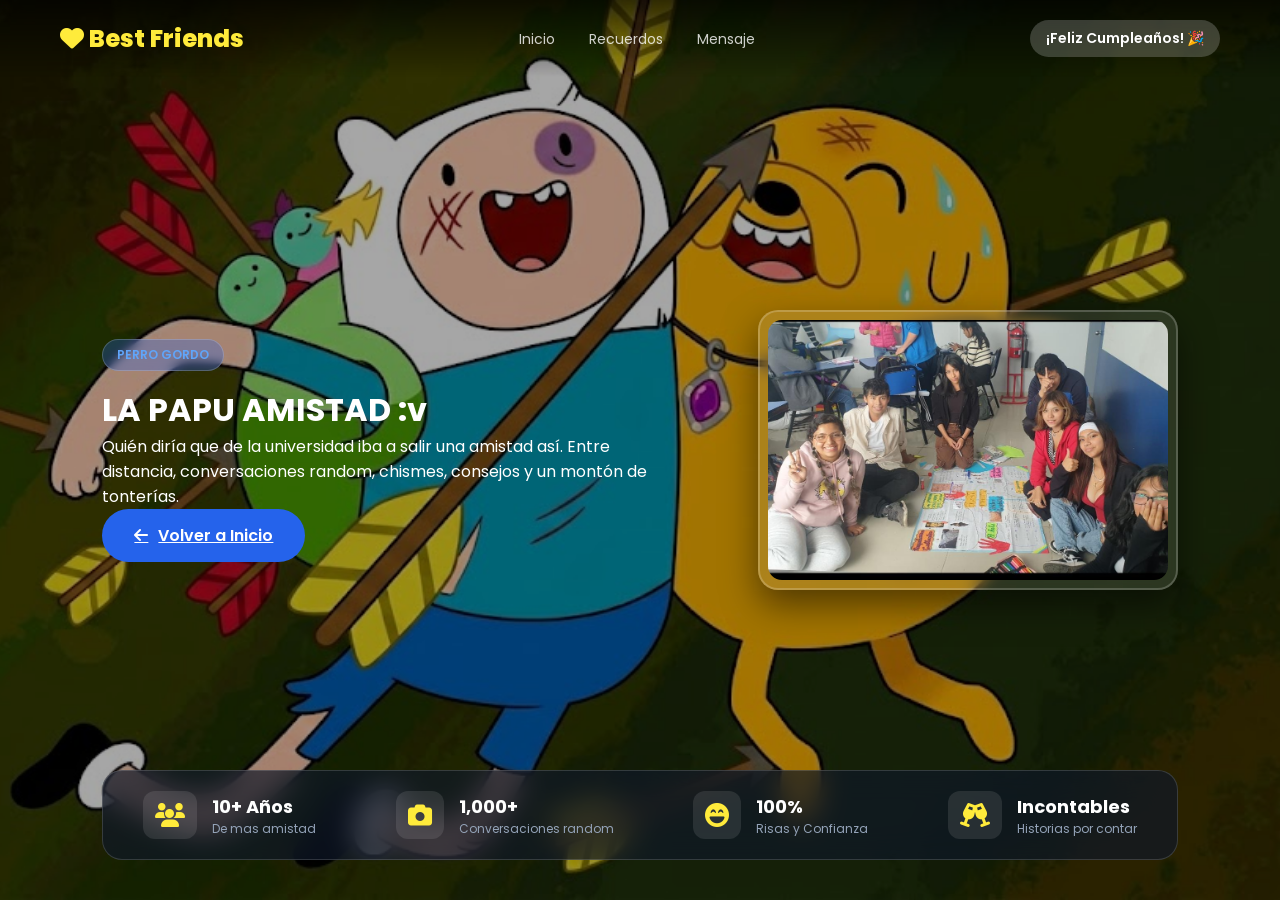
<file: recuerdos.html>
<!DOCTYPE html>
<html lang="es">
<head>
    <meta charset="UTF-8">
    <meta name="viewport" content="width=device-width, initial-scale=1.0">
    <title>Galeria de Recuerdos</title>
    <link rel="stylesheet" href="https://cdnjs.cloudflare.com/ajax/libs/font-awesome/6.4.0/css/all.min.css">
    <link rel="stylesheet" href="styles.css">
</head>
<body>

    <!-- Navbar -->
    <header class="navbar">
        <div class="logo">
            <i class="fa-solid fa-heart"></i> Best Friends
        </div>
        <nav>
            <a href="index.html">Inicio</a>
            <a href="recuerdos.html" class="active">Recuerdos</a>
            <a href="mensaje.html" class="active">Mensaje</a>
        </nav>
        <div class="user-greeting">¡Feliz Cumpleaños! 🎉</div>
    </header>

    <!-- Vista de Galería Principal (Estilo Dashboard) -->
    <div class="recuerdos-hero">
        <!-- Imagen A11 como fondo -->
        <img src="img/finn.jpeg" class="bg-img" alt="Foto Principal A11">

        <div class="recuerdos-content">
            <span class="badge"><i class="fa-solid fa-sparkles"></i>PERRO GORDO</span>
            <h1 class="title">LA PAPU AMISTAD :v</h1>
            <p class="description">
                 Quién diría que de la universidad iba a salir una amistad así. Entre distancia, conversaciones random, chismes, consejos y un montón de tonterías.
            </p>
            <a href="index.html" class="explore-btn"><i class="fa-solid fa-arrow-left"></i> Volver a Inicio</a>
        </div>
<!-- En la línea 38-40 -->
<div class="featured-card">
    <img src="img/A11.jpeg" id="imgA11" class="zoomable" alt="Foto A11">
</div>

<!-- Coloca este bloque al final de recuerdos.html, antes del </body> -->
<div id="imageModal" class="modal">
    <span class="close-modal">&times;</span>
    <img class="modal-content" id="imgExpanded">
</div>

<script src="script.js"></script>
</body>
</html>
        <!-- Panel Inferior de Estadísticas (Basado en la foto de referencia) -->
        <div class="stats-bar">
            <div class="stat-item">
                <i class="fa-solid fa-users"></i>
                <div>
                    <h3>10+ Años</h3>
                    <p>De mas amistad</p>
                </div>
            </div>
            <div class="stat-item">
                <i class="fa-solid fa-camera"></i>
                <div>
                    <h3>1,000+</h3>
                    <p>Conversaciones random</p>
                </div>
            </div>
            <div class="stat-item">
                <i class="fa-solid fa-face-laugh-beam"></i>
                <div>
                    <h3>100%</h3>
                    <p>Risas y Confianza</p>
                </div>
            </div>
            <div class="stat-item">
                <i class="fa-solid fa-glass-cheers"></i>
                <div>
                    <h3>Incontables</h3>
                    <p>Historias por contar</p>
                </div>
            </div>
        </div>
    </div>

</body>
</html>
</file>
<file: styles.css>
@import url('https://fonts.googleapis.com/css2?family=Poppins:wght@300;400;600;800&display=swap');

* {
    margin: 0;
    padding: 0;
    box-sizing: border-box;
    font-family: 'Poppins', sans-serif;
}

body {
    background-color: #0d1117;
    color: #fff;
    overflow: hidden;
    height: 100vh;
}

/* NAVBAR */
.navbar {
    position: fixed;
    top: 0;
    left: 0;
    width: 100%;
    padding: 20px 60px;
    display: flex;
    justify-content: space-between;
    align-items: center;
    z-index: 100;
    background: linear-gradient(to bottom, rgba(0, 0, 0, 0.7), transparent);
}

.navbar .logo {
    font-size: 24px;
    font-weight: 800;
    color: #ffeb3b;
    cursor: pointer;
}

.navbar nav a {
    color: #fff;
    text-decoration: none;
    margin: 0 15px;
    font-size: 14px;
    opacity: 0.8;
    transition: opacity 0.3s;
}

.navbar nav a:hover {
    opacity: 1;
}

.user-greeting {
    font-size: 14px;
    font-weight: 600;
    background: rgba(255, 255, 255, 0.2);
    padding: 8px 16px;
    border-radius: 20px;
    backdrop-filter: blur(5px);
    cursor: pointer;
}

/* SLIDER MAIN CONTAINER */
.slider-container {
    width: 100vw;
    height: 100vh;
    position: relative;
}

/* BACKGROUNDS & TEXTS */
.slider-container .background-list .item {
    position: absolute;
    inset: 0;
    opacity: 0;
    transition: opacity 0.8s ease-in-out;
    pointer-events: none;
    z-index: 1;
}

.slider-container .background-list .item.active {
    opacity: 1;
    pointer-events: auto;
}

/* FONDOS CON DEGRADADO PARA MEJOR LECTURA */
.bg-img {
    width: 100%;
    height: 100%;
    object-fit: cover;
    position: absolute;
    top: 0;
    left: 0;
    filter: brightness(0.65);
}

/* TEXTO DEL SLIDE */
.content {
    position: absolute;
    top: 35%;
    left: 8%;
    max-width: 550px;
    z-index: 10;
}

.content .subtitle {
    font-size: 14px;
    letter-spacing: 3px;
    color: #ffeb3b;
    font-weight: 600;
    margin-bottom: 10px;
    opacity: 0;
    transform: translateY(20px);
}

.content .title {
    font-size: 64px;
    font-weight: 800;
    line-height: 1.1;
    margin-bottom: 15px;
    text-shadow: 2px 2px 10px rgba(0,0,0,0.5);
    opacity: 0;
    transform: translateY(20px);
}

.content .description {
    font-size: 16px;
    line-height: 1.6;
    color: #e0e0e0;
    margin-bottom: 25px;
    opacity: 0;
    transform: translateY(20px);
}

.content .explore-btn {
    opacity: 0;
    transform: translateY(20px);
}

/* ANIMACIONES PARA TEXTO */
.slider-container .background-list .item.active .content .subtitle,
.slider-container .background-list .item.active .content .title,
.slider-container .background-list .item.active .content .description,
.slider-container .background-list .item.active .content .explore-btn {
    animation: showContent 0.5s ease-in-out forwards;
}

.slider-container .background-list .item.active .content .subtitle { animation-delay: 0.2s; }
.slider-container .background-list .item.active .content .title { animation-delay: 0.4s; }
.slider-container .background-list .item.active .content .description { animation-delay: 0.6s; }
.slider-container .background-list .item.active .content .explore-btn { animation-delay: 0.8s; }

@keyframes showContent {
    to {
        opacity: 1;
        transform: translateY(0);
    }
}

.explore-btn {
    padding: 14px 32px;
    background-color: #2563eb;
    color: white;
    border: none;
    border-radius: 30px;
    font-size: 16px;
    font-weight: 600;
    cursor: pointer;
    transition: background 0.3s, transform 0.2s;
    display: inline-flex;
    align-items: center;
    gap: 10px;
}

.explore-btn:hover {
    background-color: #1d4ed8;
    transform: translateY(-2px);
}

/* THUMBNAIL CONTAINER - El efecto de deslizamiento superpuesto */
.thumbnail-container {
    position: absolute;
    top: 50%;
    transform: translateY(-50%);
    right: 8%;
    width: 450px;
    height: 350px;
    display: flex;
    justify-content: flex-end;
    align-items: center;
    z-index: 20;
    pointer-events: none; /* Dejamos pasar clics al fondo, activamos puntero solo en tarjetas */
}

/* TARJETAS PEQUEÑAS DE RECUERDOS */
.thumbnail-card {
    position: absolute;
    width: 220px;
    height: 300px;
    border-radius: 20px;
    overflow: hidden;
    box-shadow: 0 15px 45px rgba(0, 0, 0, 0.7);
    border: 2px solid rgba(255, 255, 255, 0.15);
    transition: transform 0.5s ease, opacity 0.5s ease;
    cursor: pointer;
    pointer-events: auto; /* Activamos puntero aquí */
}

/* ESTADOS DE DESLIZAMIENTO DE LAS TARJETAS */
.thumbnail-card.active {
    transform: translate(0, 0) scale(1);
    opacity: 1;
    z-index: 5;
}

/* Tarjetas siguientes (deslizadas a la derecha y hacia abajo) */
.thumbnail-card:not(.active):nth-child(2) {
    transform: translate(40px, 40px) scale(0.9);
    opacity: 0.8;
    z-index: 4;
}

.thumbnail-card:not(.active):nth-child(3) {
    transform: translate(80px, 80px) scale(0.8);
    opacity: 0.6;
    z-index: 3;
}

.thumbnail-card:not(.active):nth-child(n+4) {
    transform: translate(120px, 120px) scale(0.7);
    opacity: 0.4;
    z-index: 2;
}

/* EFECTO HOVER EN LAS TARJETAS */
.thumbnail-card:hover {
    transform: translate(-10px, -10px) scale(1.05) !important;
    border-color: #ffeb3b;
}

.thumbnail-card img {
    width: 100%;
    height: 100%;
    object-fit: cover;
}

.thumbnail-card .card-info {
    position: absolute;
    bottom: 0;
    left: 0;
    width: 100%;
    padding: 20px;
    background: linear-gradient(to top, rgba(0,0,0,0.9), transparent);
}

.thumbnail-card .card-info h3 {
    font-size: 18px;
    font-weight: 600;
}

.thumbnail-card .card-info p {
    font-size: 12px;
    color: #ddd;
}

/* Icono de Bookmark estilo ejemplo turismo */
.bookmark-icon {
    position: absolute;
    top: 20px;
    right: 20px;
    width: 35px;
    height: 35px;
    background-color: rgba(255,255,255,0.2);
    border-radius: 50%;
    display: flex;
    align-items: center;
    justify-content: center;
    backdrop-filter: blur(5px);
    transition: all 0.3s;
}

.thumbnail-card:hover .bookmark-icon {
    background-color: #ffeb3b;
    color: #000;
}

/* BOTONES DE NAVEGACIÓN (FLECHAS) */
.arrows {
    position: absolute;
    bottom: 80px;
    left: 8%;
    display: flex;
    gap: 15px;
    z-index: 30;
}

.arrows button {
    width: 45px;
    height: 45px;
    border-radius: 50%;
    border: 1px solid rgba(255, 255, 255, 0.4);
    background: rgba(0, 0, 0, 0.4);
    color: white;
    font-size: 18px;
    cursor: pointer;
    backdrop-filter: blur(5px);
    transition: all 0.3s;
    display: flex;
    align-items: center;
    justify-content: center;
}

.arrows button:hover {
    background: #ffeb3b;
    color: #000;
    border-color: #ffeb3b;
}

/* PUNTOS INDICADORES */
.dots {
    position: absolute;
    bottom: 40px;
    left: 8%;
    display: flex;
    gap: 10px;
    z-index: 30;
}

.dots .dot {
    width: 8px;
    height: 8px;
    border-radius: 50%;
    background-color: rgba(255, 255, 255, 0.4);
    transition: all 0.3s;
    cursor: pointer;
}

.dots .dot.active {
    width: 24px;
    border-radius: 10px;
    background-color: #ffeb3b;
}

/* ESTILOS PARA LA PÁGINA DE RECUERDOS (Estilo Dashboard) */
.recuerdos-hero {
    position: relative;
    width: 100vw;
    height: 100vh;
    display: flex;
    align-items: center;
    padding: 0 8%;
}

.badge {
    background: rgba(37, 99, 235, 0.3);
    border: 1px solid rgba(255, 255, 255, 0.2);
    color: #60a5fa;
    padding: 6px 14px;
    border-radius: 20px;
    font-size: 12px;
    font-weight: 600;
    display: inline-block;
    margin-bottom: 15px;
    backdrop-filter: blur(5px);
}

.recuerdos-content {
    max-width: 550px;
    z-index: 10;
}

/* Panel Translucido Inferior de Estadísticas */
.stats-bar {
    position: absolute;
    bottom: 40px;
    left: 8%;
    right: 8%;
    background: rgba(15, 23, 42, 0.65);
    backdrop-filter: blur(15px);
    border: 1px solid rgba(255, 255, 255, 0.15);
    border-radius: 20px;
    padding: 20px 40px;
    display: flex;
    justify-content: space-between;
    align-items: center;
    z-index: 10;
}

.stat-item {
    display: flex;
    align-items: center;
    gap: 15px;
}

.stat-item i {
    font-size: 24px;
    color: #ffeb3b;
    background: rgba(255, 255, 255, 0.1);
    padding: 12px;
    border-radius: 12px;
}

.stat-item h3 {
    font-size: 18px;
    font-weight: 700;
    color: #fff;
}

.stat-item p {
    font-size: 12px;
    color: #94a3b8;
}

/* RECUADRO DE FOTO DESTACADA EN RECUERDOS */
.featured-card {
    position: absolute;
    right: 8%;
    top: 50%;
    transform: translateY(-50%);
    width: 420px;
    height: 280px;
    background: rgba(255, 255, 255, 0.1);
    backdrop-filter: blur(8px);
    border: 2px solid rgba(255, 255, 255, 0.2);
    border-radius: 20px;
    padding: 8px;
    box-shadow: 0 15px 35px rgba(0, 0, 0, 0.5);
    z-index: 10;
}

.featured-card img {
    width: 100%;
    height: 100%;
    object-fit: cover;
    border-radius: 14px;
}

/* RESPONSIVE PARA PÁGINA DE RECUERDOS (CELULARES) */
@media (max-width: 768px) {
    .recuerdos-hero {
        padding: 100px 20px 20px 20px;
        flex-direction: column;
        justify-content: space-between;
    }

    .recuerdos-content {
        max-width: 100%;
        text-align: center;
    }

    .recuerdos-content .title {
        font-size: 32px;
    }

    .recuerdos-content .description {
        font-size: 14px;
    }

    .stats-bar {
        position: relative;
        bottom: 0;
        left: 0;
        right: 0;
        width: 100%;
        display: grid;
        grid-template-columns: repeat(2, 1fr);
        gap: 15px;
        padding: 15px;
        margin-top: 30px;
    }

    .stat-item {
        flex-direction: column;
        text-align: center;
        gap: 8px;
    }

    .stat-item i {
        font-size: 20px;
        padding: 8px;
    }

    .stat-item h3 {
        font-size: 15px;
    }

    .stat-item p {
        font-size: 11px;
    }
}
/* ESTILOS DE LA PÁGINA MENSAJE */
body.mensaje-page {
    overflow-y: auto !important;
    background-color: #080c10;
}

.mensaje-hero {
    min-height: 90vh;
    padding: 140px 8% 60px 8%;
    background: linear-gradient(to bottom, rgba(8, 12, 16, 0.6), #080c10), url('img/fondo-recuerdos.jpg') center/cover no-repeat;
    display: flex;
    align-items: center;
}

.hero-content {
    max-width: 700px;
}

.badge-cyan {
    color: #38bdf8;
    border: 1px solid rgba(56, 189, 248, 0.3);
    background: rgba(56, 189, 248, 0.1);
    padding: 6px 16px;
    border-radius: 20px;
    font-size: 12px;
    font-weight: 600;
    letter-spacing: 2px;
}

.main-title {
    font-size: 52px;
    font-weight: 800;
    color: #38bdf8;
    margin: 20px 0 10px 0;
}

.hero-desc {
    color: #94a3b8;
    font-size: 15px;
    line-height: 1.6;
    margin-bottom: 40px;
}

.hero-mini-cards {
    display: flex;
    gap: 20px;
}

.mini-card {
    background: rgba(255, 255, 255, 0.03);
    border: 1px solid rgba(255, 255, 255, 0.08);
    padding: 15px;
    border-radius: 12px;
    backdrop-filter: blur(10px);
    width: 33%;
}

.mini-card i {
    color: #38bdf8;
    margin-bottom: 8px;
    font-size: 18px;
}

.mini-card p {
    font-size: 12px;
    color: #cbd5e1;
}

/* SECCIÓN DE TARJETAS HORIZONTALES */
.cards-section {
    padding: 60px 8%;
    text-align: center;
}

.section-title {
    font-size: 22px;
    letter-spacing: 3px;
    color: #38bdf8;
}

.section-subtitle {
    font-size: 13px;
    color: #64748b;
    margin-bottom: 40px;
}

.cards-grid {
    display: grid;
    grid-template-columns: repeat(auto-fit, minmax(220px, 1fr));
    gap: 25px;
}

.msg-card {
    position: relative;
    height: 320px;
    border-radius: 16px;
    overflow: hidden;
    border: 1px solid rgba(255, 255, 255, 0.1);
    transition: transform 0.4s ease, border-color 0.4s ease;
}

.msg-card:hover {
    transform: translateY(-10px);
    border-color: #38bdf8;
}

.msg-card img {
    width: 100%;
    height: 100%;
    object-fit: cover;
}

.msg-card-info {
    position: absolute;
    bottom: 0;
    inset-x: 0;
    padding: 20px 15px;
    background: linear-gradient(to top, rgba(0,0,0,0.9), transparent);
    text-align: left;
}

.msg-card-info h3 {
    font-size: 16px;
    color: #fff;
}

.msg-card-info p {
    font-size: 12px;
    color: #94a3b8;
}

/* SECCIÓN FINAL DE MENSAJE */
.final-msg-section {
    padding: 80px 8%;
    background: rgba(255, 255, 255, 0.01);
}

.final-container {
    display: flex;
    align-items: center;
    gap: 40px;
}

.final-text h2 {
    font-size: 36px;
    color: #38bdf8;
    margin-bottom: 15px;
}

.final-text p {
    color: #cbd5e1;
    font-size: 16px;
    line-height: 1.7;
    margin-bottom: 25px;
}

.final-media {
    width: 100%;
    max-width: 450px;
    height: 300px;
    border-radius: 20px;
    overflow: hidden;
    border: 1px solid rgba(255, 255, 255, 0.15);
}

.final-media img {
    width: 100%;
    height: 100%;
    object-fit: cover;
}

/* RESPONSIVE CELULARES */
@media (max-width: 768px) {
    .hero-mini-cards, .final-container {
        flex-direction: column;
    }
    .mini-card {
        width: 100%;
    }
    .main-title {
        font-size: 36px;
    }
}
/* ANIMACIONES Y MOVIMIENTOS EN MENSAJE */

/* Estado inicial de los elementos con scroll */
.reveal-item {
    opacity: 0;
    transform: translateY(40px);
    transition: opacity 0.8s ease-out, transform 0.8s ease-out;
}

/* Estado visible al hacer scroll */
.reveal-item.visible {
    opacity: 1;
    transform: translateY(0);
}

/* Transición suave para las tarjetas con movimiento 3D */
.msg-card {
    transition: transform 0.15s ease-out, border-color 0.3s ease;
    will-change: transform;
}

/* Efecto Hover en la foto final */
.final-media img {
    transition: transform 0.4s ease, filter 0.4s ease;
}

.final-media img:hover {
    filter: brightness(1.1);
}

.final-media img.enlarged {
    transform: scale(1.12);
}
</file>
